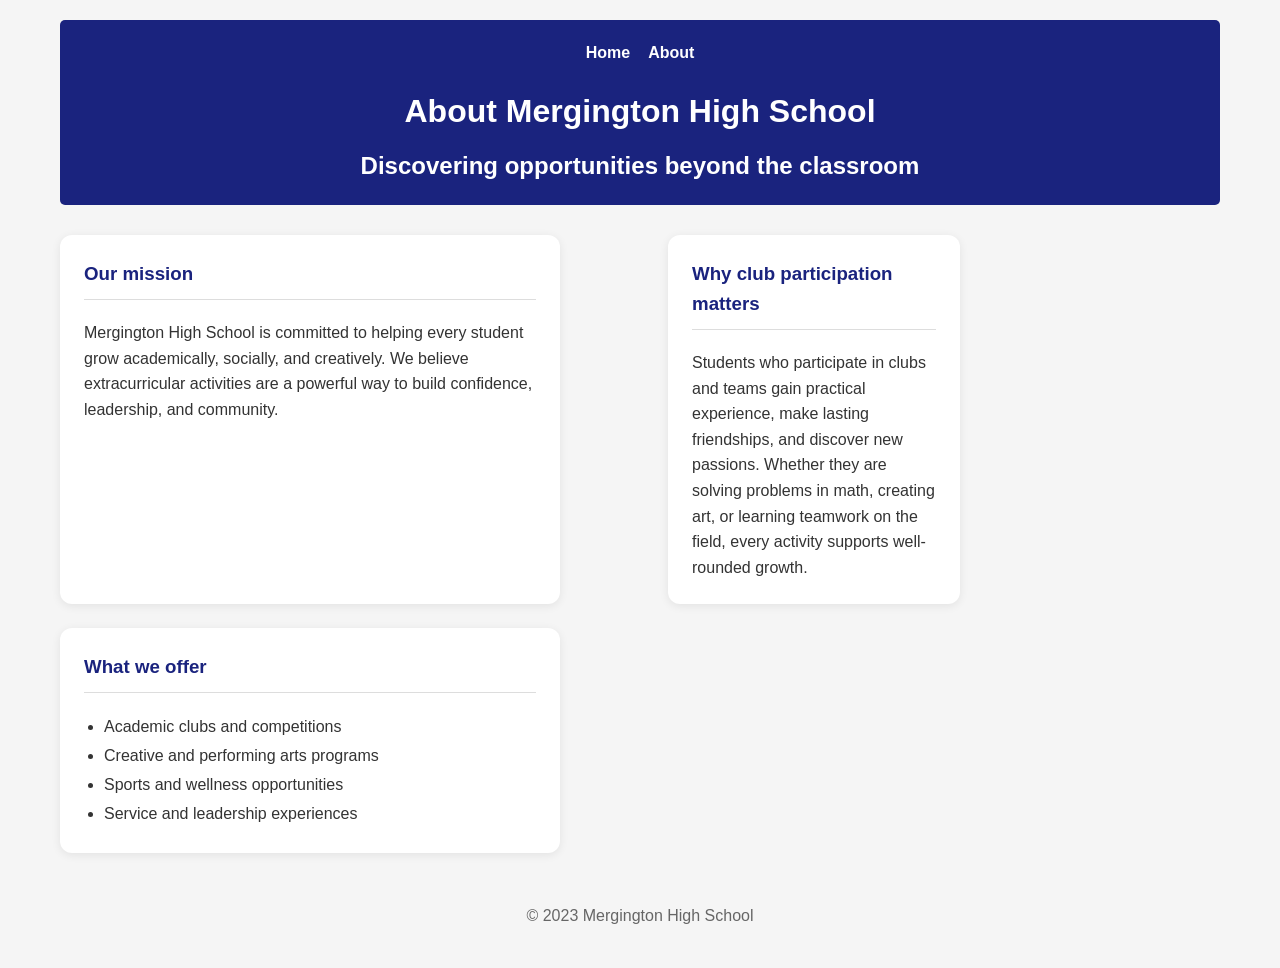
<file: src/static/about.html>
<!DOCTYPE html>
<html lang="en">
  <head>
    <meta charset="UTF-8" />
    <meta name="viewport" content="width=device-width, initial-scale=1.0" />
    <title>About Mergington High School</title>
    <link rel="stylesheet" href="styles.css" />
  </head>
  <body>
    <header>
      <nav class="top-nav" aria-label="Main navigation">
        <a href="/">Home</a>
        <a href="/about-the-app">About</a>
      </nav>
      <h1>About Mergington High School</h1>
      <h2>Discovering opportunities beyond the classroom</h2>
    </header>

    <main class="about-page">
      <section class="about-card">
        <h3>Our mission</h3>
        <p>
          Mergington High School is committed to helping every student grow academically,
          socially, and creatively. We believe extracurricular activities are a powerful way
          to build confidence, leadership, and community.
        </p>
      </section>

      <section class="about-card">
        <h3>Why club participation matters</h3>
        <p>
          Students who participate in clubs and teams gain practical experience, make lasting
          friendships, and discover new passions. Whether they are solving problems in math,
          creating art, or learning teamwork on the field, every activity supports well-rounded
          growth.
        </p>
      </section>

      <section class="about-card">
        <h3>What we offer</h3>
        <ul>
          <li>Academic clubs and competitions</li>
          <li>Creative and performing arts programs</li>
          <li>Sports and wellness opportunities</li>
          <li>Service and leadership experiences</li>
        </ul>
      </section>
    </main>

    <footer>
      <p>&copy; 2023 Mergington High School</p>
    </footer>
  </body>
</html>
</file>
<file: src/static/styles.css>
* {
  box-sizing: border-box;
  margin: 0;
  padding: 0;
  font-family: Arial, sans-serif;
}

body {
  font-family: Arial, sans-serif;
  line-height: 1.6;
  color: #333;
  max-width: 1200px;
  margin: 0 auto;
  padding: 20px;
  background-color: #f5f5f5;
}

.top-nav {
  display: flex;
  justify-content: center;
  gap: 18px;
  margin-bottom: 20px;
}

.top-nav a {
  color: #fff;
  text-decoration: none;
  font-weight: 600;
}

.top-nav a:hover {
  text-decoration: underline;
}

header {
  text-align: center;
  padding: 20px 0;
  margin-bottom: 30px;
  background-color: #1a237e;
  color: white;
  border-radius: 5px;
}

header h1 {
  margin-bottom: 10px;
}

main {
  display: flex;
  flex-wrap: wrap;
  gap: 30px;
  justify-content: center;
}

.about-page {
  display: grid;
  gap: 24px;
  width: min(900px, 100%);
}

.about-card {
  background-color: white;
  padding: 24px;
  border-radius: 12px;
  box-shadow: 0 2px 10px rgba(0, 0, 0, 0.08);
}

.about-card ul {
  margin-left: 20px;
  line-height: 1.8;
}

@media (min-width: 768px) {
  main {
    grid-template-columns: 2fr 1fr;
  }
}

section {
  background-color: white;
  padding: 20px;
  border-radius: 5px;
  box-shadow: 0 2px 5px rgba(0, 0, 0, 0.1);
  width: 100%;
  max-width: 500px;
}

section h3 {
  margin-bottom: 20px;
  padding-bottom: 10px;
  border-bottom: 1px solid #ddd;
  color: #1a237e;
}

.activity-card {
  margin-bottom: 15px;
  padding: 18px;
  border: 1px solid #e0e3f0;
  border-radius: 10px;
  background: linear-gradient(145deg, #fff 0%, #f7f8fc 100%);
  box-shadow: 0 3px 10px rgba(26, 35, 126, 0.06);
}

.activity-card h4 {
  margin-bottom: 10px;
  color: #0066cc;
}

.activity-card p {
  margin-bottom: 8px;
}

.participants {
  margin-top: 14px;
  padding: 12px 14px;
  border-radius: 8px;
  background-color: #eef1fb;
}

.participants h5 {
  margin-bottom: 7px;
  color: #1a237e;
  font-size: 14px;
}

.participants ul {
  padding-left: 0;
  color: #424860;
  list-style: none;
}

.participants li {
  padding: 2px 0;
  overflow-wrap: anywhere;
  display: flex;
  align-items: center;
  justify-content: space-between;
  gap: 12px;
}

.participant-remove {
  flex: 0 0 auto;
  padding: 2px 6px;
  color: #b42318;
  background: transparent;
  font-size: 16px;
  line-height: 1.4;
}

.participant-remove:hover {
  color: #fff;
  background-color: #b42318;
}

.participants-empty {
  margin-bottom: 0;
  color: #68708a;
  font-size: 14px;
  font-style: italic;
}

.form-group {
  margin-bottom: 15px;
}

.form-group label {
  display: block;
  margin-bottom: 5px;
  font-weight: bold;
}

.form-group input,
.form-group select {
  width: 100%;
  padding: 10px;
  border: 1px solid #ddd;
  border-radius: 4px;
  font-size: 16px;
}

button {
  background-color: #1a237e;
  color: white;
  border: none;
  padding: 10px 15px;
  font-size: 16px;
  border-radius: 5px;
  cursor: pointer;
  transition: background-color 0.2s;
}

button:hover {
  background-color: #3949ab;
}

.message {
  margin-top: 20px;
  padding: 10px;
  border-radius: 4px;
}

.success {
  background-color: #e8f5e9;
  color: #2e7d32;
  border: 1px solid #a5d6a7;
}

.error {
  background-color: #ffebee;
  color: #c62828;
  border: 1px solid #ef9a9a;
}

.info {
  background-color: #d1ecf1;
  color: #0c5460;
  border: 1px solid #bee5eb;
}

.hidden {
  display: none;
}

footer {
  text-align: center;
  margin-top: 30px;
  padding: 20px;
  color: #666;
}
</file>
